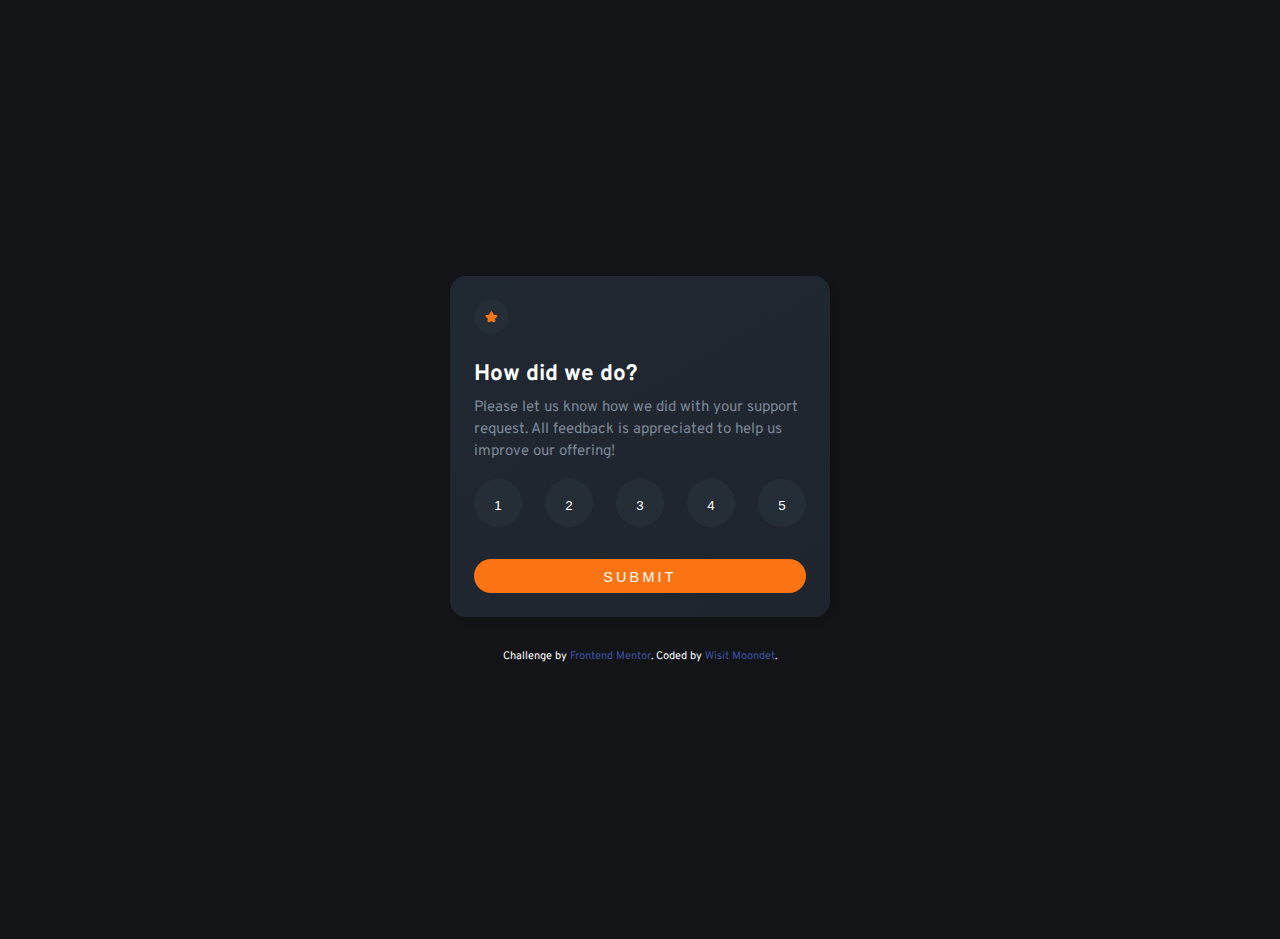
<file: index.html>
<!DOCTYPE html>
<html lang="en">
  <head>
    <meta charset="UTF-8" />
    <meta name="viewport" content="width=device-width, initial-scale=1.0" />
    <!-- displays site properly based on user's device -->

    <link
      rel="icon"
      type="image/png"
      sizes="32x32"
      href="./images/favicon-32x32.png"
    />

    <title>Frontend Mentor | Interactive rating component</title>

    <link rel="stylesheet" href="stlye.css" />
  </head>
  <body>
    <!-- Rating state start -->
    <div class="container">
      <img src="./images/icon-star.svg" alt="" />
      <h2>How did we do?</h2>

      <p>
        Please let us know how we did with your support request. All feedback is
        appreciated to help us improve our offering!
      </p>
      <div class="layout">
      <ul>
        <li><button class="btn">1</button></li>
        <li><button class="btn">2</button></li>
        <li><button class="btn">3</button></li>
        <li><button class="btn">4</button></li>
        <li><button class="btn">5</button></li>
      </ul>

      <button class="btn-submit" id="submit-rating">Submit</button>
      </div>
    </div>
    <!-- Rating state end -->

    <!-- Thank you state start -->
    <div class="thank-you hidden">
      <img src="./images/illustration-thank-you.svg" alt="" />
      <p class="pf">
        You selected
        <span id="rating" style="display: inline-block; margin: 0 0.3rem"
          >1</span
        >
        out of 5
      </p>

      <h2>Thank you!</h2>

      <p>
        We appreciate you taking the time to give a rating. If you ever need
        more support, don’t hesitate to get in touch!
      </p>

      <button class="btn-submit" id="rate-again">Rate Again</button>
    </div>
    <!-- Thank you state end -->

    <div class="attribution">
      Challenge by
      <a
        href="https://www.frontendmentor.io?ref=challenge"
        target="_blank"
        rel="noreferrer"
        >Frontend Mentor</a
      >. Coded by
      <a href="https://wsmoondet.netlify.app" target="_blank" rel="noreferrer"
        >Wisit Moondet</a
      >.
    </div>

    <script src="script.js"></script>
  </body>
</html>
</file>
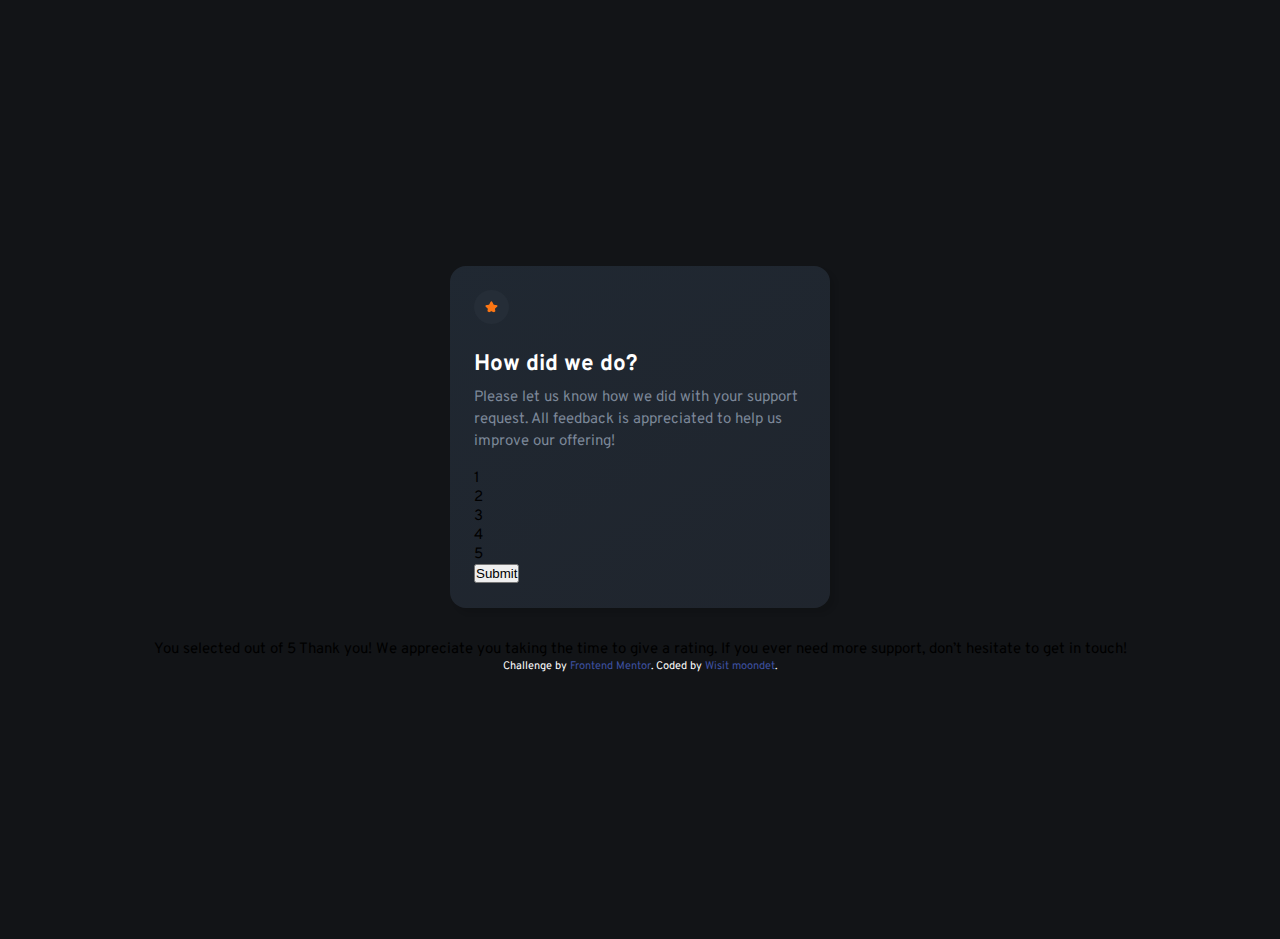
<file: thx.html>
<!DOCTYPE html>
<html lang="en">
<head>
  <meta charset="UTF-8">
  <meta name="viewport" content="width=device-width, initial-scale=1.0"> <!-- displays site properly based on user's device -->

  <link rel="icon" type="image/png" sizes="32x32" href="./images/favicon-32x32.png">
  <link rel="stylesheet" href="stlye.css">
</head>
<body>
  <!-- Rating state start -->

  <div class="container">
    <img src="./images/icon-star.svg" alt="">
    <h2>How did we do?</h2>
    <p>Please let us know how we did with your support request. All feedback is appreciated 
      to help us improve our offering!</p>
      <div class="layout">
        <div id="b1">1</div>
        <div id="b2">2</div>
        <div id="b3">3</div>
        <div id="b4">4</div>
        <div id="b5">5</div>
      </div>
      <button>Submit</button>
  </div>
  <!-- Rating state end -->

  <!-- Thank you state start -->

  You selected <!-- Add rating here --> out of 5

  Thank you!

  We appreciate you taking the time to give a rating. If you ever need more support, 
  don’t hesitate to get in touch!

  <!-- Thank you state end -->

  
  <div class="attribution">
    Challenge by <a href="https://www.frontendmentor.io?ref=challenge" target="_blank">Frontend Mentor</a>. 
    Coded by <a href="https://wsmoondet.netlify">Wisit moondet</a>.
  </div>
</body>
</html>
</file>
<file: stlye.css>
@import url('https://fonts.googleapis.com/css2?family=Overpass:wght@400;700&display=swap');
*{
    margin: 0;
    padding: 0;
    box-sizing: border-box;

}

:root {
    --White: hsl(0, 0%, 100%);
    --Light-Grey: hsl(217, 12%, 63%);
    --Medium-Grey: hsl(216, 12%, 54%);
    --Dark-Blue: hsl(213, 19%, 18%);
    --Very-Dark-Blue: hsl(216, 12%, 8%);
    --Orange: hsl(25, 97%, 53%);
}

.container img {
    border-radius: 50%;
    padding: 0.7rem; 
    cursor: pointer;
    background-color: var(--Dark-Blue);
    margin-bottom: 20px;
}
.layout ul{
    display: flex;
    flex-wrap: wrap;
    align-items: center;
    justify-content: space-between;
    list-style-type: none;
}

a{
    color: var(--White);
    text-decoration: none;
}

body{
    font-family: 'Overpass', sans-serif;
    font-size: 15px;
    background-color: var(--Very-Dark-Blue);
    display: flex;
    flex-direction: column;
    align-items: center;
    justify-content: center;
    height: calc(100vh - 1px);
    margin: 1.25rem;
}


.container {
    background: linear-gradient(150deg, hsl(213,22%,16%,1) 0%, hsl(216,18%,15%,1) 100%);
    padding: 1.5rem;
    border-radius: 1rem;
    box-shadow: 5px 5px 5px rgba(0,0,0,0.1);
    margin-bottom: 2rem;
}

.thank-you{
    background: linear-gradient(150deg, hsl(213,22%,16%,1) 0%, hsl(216,18%,15%,1) 100%);
    padding: 2rem 1.5rem;
    border-radius: 1rem;
    max-width: 400px;
    color: var(--Medium-Grey);
    padding: 20px;
    text-align: center;
    margin-bottom: 1rem;
    line-height: 22px;
}


.thank-you h2 {
    color: var(--White);
    text-align: center;
    margin-bottom: 0.5rem;
}

.thank-you img {
    display: block;
    margin: 0 auto 1rem;
    max-width: 100%;
    width: 100px;
}

.thank-you.hidden {
    display: none;
}

.pf {
    background-color: var(--Dark-Blue);
    color: var(--Orange);
    border-radius: 30px;
    padding: 5px;
    margin-bottom: 1.5rem;
}




.container h2 {
    color: var(--White);
    text-align: start;
    margin-bottom: 0.5rem;
}
.container p {
    color: var(--Medium-Grey);
    text-align: start;
    margin-bottom: 1rem;
    line-height: 22px;
}
.btn {
    background-color: var(--Dark-Blue);
    width: 3rem;
    height: 3rem;
    color: #ffffff;
    border: none;
    outline: none;
    border-radius: 50%;
    padding-top: 0.3rem;
    transition: 0.3s;
}

.btn:hover {
    background-color:var(--Medium-Grey);
}

.btn:focus {
    background-color: var(--Orange);
}
.btn-submit {
    background-color: var(--Orange);
    padding: 0.625rem 2rem 0.5rem;
    width: 100%;
    border: none;
    border-radius: 30px;
    color: #fff;
    margin-top: 2rem;
    transition: 0.3s;
    text-transform: uppercase;
    letter-spacing: 0.2rem;
    font-size: 0.9rem;
}


.btn-submit:hover{
    background-color: var(--White);
    color: var(--Orange);
}

.attribution { 
    font-size: 11px;
    text-align: center;
    color: var(--White);
}
    .attribution a {
    color: hsl(228, 45%, 44%); 
}

@media (min-width: 500px) {
    img{
        width: 35px;
    }
    .container{
        width: 380px;
    }
    .thank-you{
        width: 380px;
    }
}
</file>
